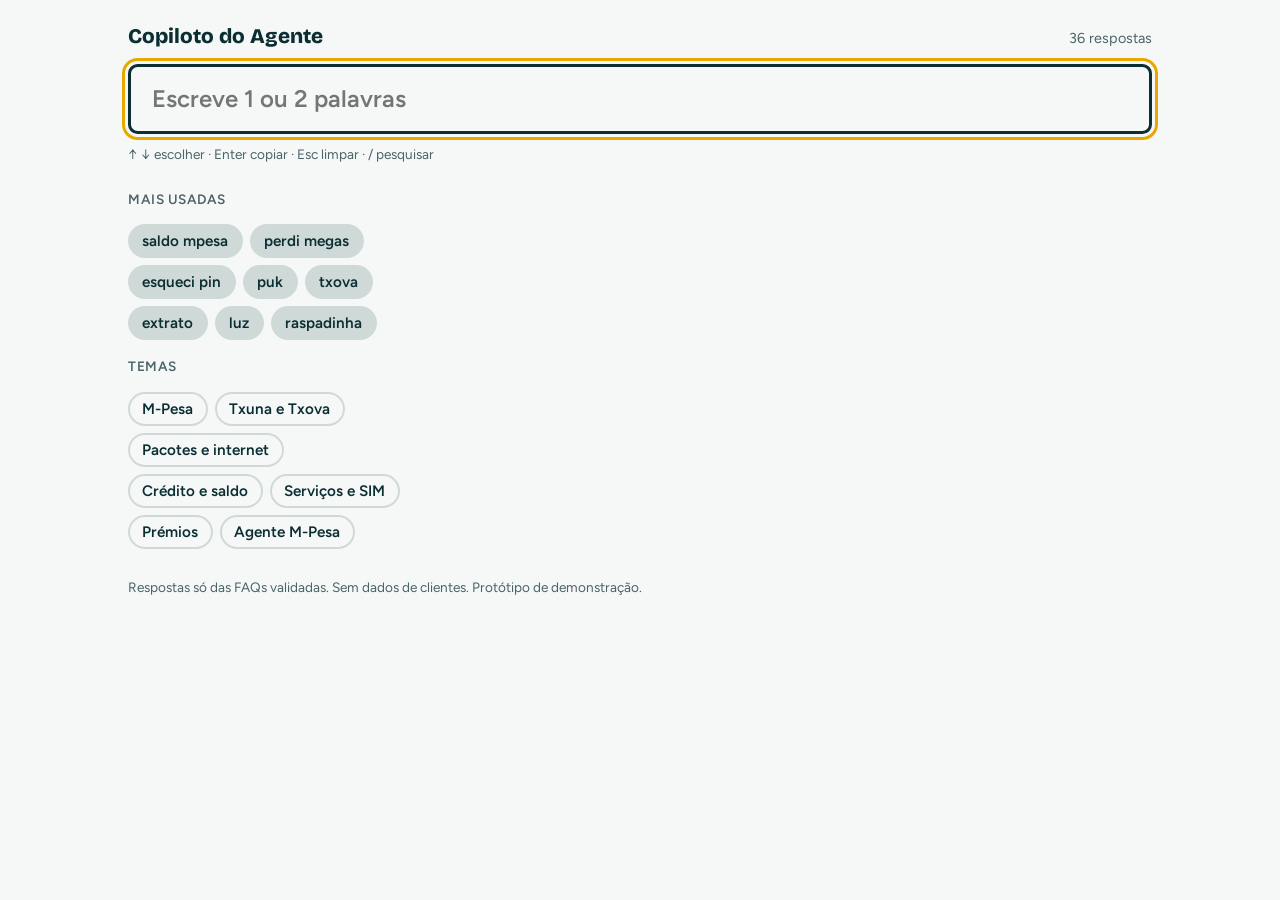
<file: index.html>
<!DOCTYPE html>
<html lang="pt">
<head>
<meta charset="utf-8">
<meta name="viewport" content="width=device-width, initial-scale=1, viewport-fit=cover">
<title>Copiloto do Agente</title>
<link rel="preconnect" href="https://fonts.googleapis.com">
<link rel="preconnect" href="https://fonts.gstatic.com" crossorigin>
<link href="https://fonts.googleapis.com/css2?family=Bricolage+Grotesque:wght@600;800&family=Figtree:wght@400;600&display=swap" rel="stylesheet">
<link rel="stylesheet" href="estilo.css">
</head>
<body>
<div class="wrap">
  <header><h1>Copiloto do Agente</h1><span id="contagem"></span></header>
  <input id="q" type="search" inputmode="search" enterkeyhint="search" autocomplete="off" autocapitalize="off" spellcheck="false" placeholder="Escreve 1 ou 2 palavras" aria-label="Dúvida do cliente">
  <p class="dica">↑ ↓ escolher · Enter copiar · Esc limpar · / pesquisar</p>
  <div class="layout">
    <aside id="atalhos"><p class="rotulo">Mais usadas</p><div class="chips" id="mais"></div><p class="rotulo">Temas</p><div class="chips temas" id="temas"></div></aside>
    <main><div id="estado" aria-live="polite"></div><div id="res"></div></main>
  </div>
  <noscript>Ativa o JavaScript para usar o Copiloto.</noscript>
  <footer>Respostas só das FAQs validadas. Sem dados de clientes. Protótipo de demonstração.</footer>
</div>
<script src="busca.js"></script>
<script src="app.js"></script>
</body>
</html>
</file>
<file: estilo.css>
/* Aspeto do Copiloto. As cores estão no topo (:root), muda só aí. */
:root{--bg:#F6F8F7;--ink:#0B2E33;--mut:#4A6468;--teal:#0F7C80;--acc:#E9A800;--line:#CFDAD8;--alerta:#B3261E;box-sizing:border-box;padding-top:env(safe-area-inset-top,0px);padding-bottom:env(safe-area-inset-bottom,0px)}
@media (prefers-color-scheme:dark){:root:not([data-theme="light"]){--bg:#0A1F22;--ink:#EAF3F1;--mut:#A3B9B8;--teal:#3DB7B2;--acc:#F2B01E;--line:#23454A;--alerta:#FF9C94}}
:root[data-theme="dark"]{--bg:#0A1F22;--ink:#EAF3F1;--mut:#A3B9B8;--teal:#3DB7B2;--acc:#F2B01E;--line:#23454A;--alerta:#FF9C94}
html{scroll-padding-top:env(safe-area-inset-top,0px);color-scheme:light dark}
*{box-sizing:border-box}
body{margin:0;background:var(--bg);color:var(--ink);font:400 1.0625rem/1.55 Figtree,system-ui,-apple-system,"Segoe UI",Roboto,sans-serif}
.wrap{max-width:68rem;margin:0 auto;padding:1rem 1rem 3rem}
header{display:flex;justify-content:space-between;align-items:baseline;gap:1rem;margin-bottom:.9rem}
h1{font:800 1.3rem "Bricolage Grotesque",Figtree,sans-serif;margin:0}
header span{color:var(--mut);font-size:.9rem}
#q{width:100%;font:600 1.25rem Figtree,system-ui,sans-serif;color:var(--ink);background:transparent;border:3px solid var(--ink);border-radius:.6rem;padding:.9rem 1rem}
#q:focus-visible,button:focus-visible{outline:3px solid var(--acc);outline-offset:3px}
.chips{display:flex;flex-wrap:wrap;gap:.45rem;margin:.9rem 0 .2rem}
.chips button{font:600 .95rem Figtree,system-ui,sans-serif;color:var(--ink);background:var(--line);border:0;border-radius:2rem;padding:.5rem .9rem;cursor:pointer}
.chips.temas button{background:transparent;box-shadow:inset 0 0 0 2px var(--line)}
.rotulo{margin:1rem 0 .1rem;color:var(--mut);font-size:.85rem;font-weight:600;text-transform:uppercase;letter-spacing:.04em}
#estado{margin:1rem 0 .5rem;color:var(--mut);font-size:.9rem;min-height:1.3em}
.res{border:1px solid var(--line);border-left:6px solid var(--teal);border-radius:.5rem;padding:.9rem 1rem;margin-bottom:.8rem}
.res:first-child{border-left-color:var(--acc)}
.res small{color:var(--teal);font-weight:600}
.res h3{margin:.1rem 0 .4rem;font:600 1rem Figtree,sans-serif;color:var(--mut)}
.res p{margin:0 0 .7rem;font-size:1.2rem;line-height:1.5}
code{font:600 1em ui-monospace,Menlo,Consolas,monospace;background:var(--line);border-radius:.3rem;padding:.05em .35em;white-space:nowrap}
.res button{font:600 .95rem Figtree,system-ui,sans-serif;color:var(--ink);background:transparent;border:2px solid var(--ink);border-radius:.4rem;padding:.45rem .9rem;cursor:pointer}
.vazio{border:2px dashed var(--line);border-radius:.5rem;padding:1.1rem;font-size:1.15rem}
footer{color:var(--mut);font-size:.85rem;margin-top:1.5rem}
.layout{display:block}
.dica{display:none;color:var(--mut);font-size:.85rem;margin:.6rem 0 0}
.res.sel{box-shadow:0 0 0 3px var(--acc)}
@media (max-width:55.99rem){body.com-res #atalhos{display:none}}
@media (min-width:56rem){
  .wrap{padding:1.5rem 2rem 3rem}
  #q{font-size:1.5rem;padding:1.1rem 1.3rem}
  .layout{display:grid;grid-template-columns:17rem 1fr;gap:2rem;align-items:start;margin-top:.5rem}
  #atalhos{position:sticky;top:1rem}
  #estado{margin-top:.2rem}
}
@media (hover:hover) and (pointer:fine){.dica{display:block}}
.velha{display:block;margin:-.2rem 0 .7rem;color:var(--alerta);font-size:.9rem;font-weight:600;font-style:normal}
</file>
